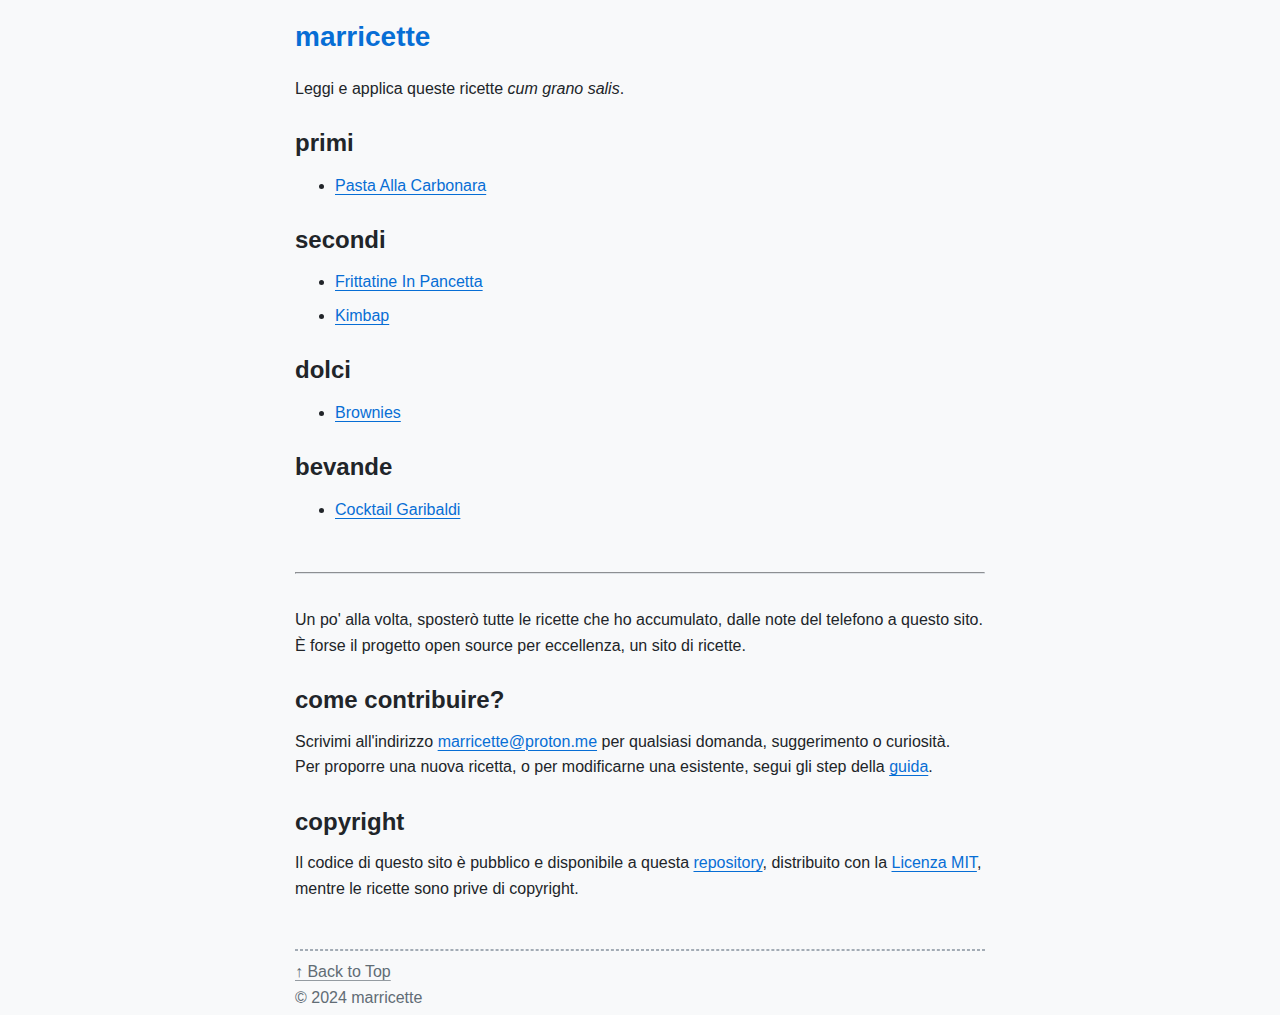
<file: index.html>
<!DOCTYPE html>
<html lang="en">

<head>
  <meta charset="UTF-8">
  <link rel="apple-touch-icon" sizes="180x180" href="/favicon/apple-touch-icon.png">
  <link rel="icon" type="image/png" sizes="32x32" href="/favicon/favicon-32x32.png">
  <link rel="icon" type="image/png" sizes="16x16" href="/favicon/favicon-16x16.png">
  <link rel="manifest" href="/favicon/site.webmanifest">
  <link rel="canonical" href="https://marricette.github.io/">
  <meta name="viewport" content="width=device-width, initial-scale=1.0">
  <meta name="description" content="Collezione personale di ricette.">

  <meta property="og:title" content="marricette">
  <meta property="twitter:title" content="marricette">
  <meta property="og:description" content="Collezione personale di ricette.">
  <meta property="twitter:description" content="Collezione personale di ricette.">
  <meta property="og:url" content="https://marricette.github.io/">
  <meta name="twitter:card" content="summary">

  <meta name="theme-color" content="#F8F9FA" media="(prefers-color-scheme: light)">
  <meta name="theme-color" content="#18191A" media="(prefers-color-scheme: dark)">
  <link rel="stylesheet" href="/style/style.css">
  <title>marricette</title>

  <style>
    ul li {
      text-transform: capitalize;
    }
  </style>
</head>

<body>
  <header id="banner">
    <h1><a translate="no" href="/">marricette</a></h1>
  </header>

  <main id="content">
    <article>
      <p>Leggi e applica queste ricette <i>cum grano salis</i>.</p>
      <h2>Primi</h2>
      <ul>
        <li><a href="/ricette/primi/pasta-alla-carbonara.html">Pasta alla carbonara</a></li>
      </ul>
      <h2>Secondi</h2>
      <ul>
        <li><a href="/ricette/secondi/frittatine-in-pancetta.html">Frittatine in pancetta</a></li>
        <li><a href="/ricette/secondi/kimbap.html">Kimbap</a></li>
      </ul>
      <h2>Dolci</h2>
      <ul>
        <li><a href="/ricette/dolci/brownies.html">Brownies</a></li>
      </ul>
      <h2>Bevande</h2>
      <ul>
        <li><a href="/ricette/bevande/cocktail-garibaldi.html">Cocktail Garibaldi</a></li>
      </ul>

      <br><hr><br>
      <p>Un po' alla volta, sposterò tutte le ricette che ho accumulato, dalle note del telefono a questo sito.<br>
        È forse il progetto open source per eccellenza, un sito di ricette.</p>

        <h2>Come contribuire?</h2>
        <p>Scrivimi all'indirizzo <a href="mailto:marricette@proton.me">marricette@proton.me</a> per qualsiasi domanda,
        suggerimento o curiosità.<br>
        Per proporre una nuova ricetta, o per modificarne una esistente, segui gli step della <a href="https://github.com/marricette/marricette.github.io/blob/main/CONTRIBUTING.md">guida</a>.</p>

        <h2>Copyright</h2>
        <p>Il codice di questo sito è pubblico e disponibile a questa <a href="https://github.com/marricette/marricette.github.io">repository</a>,
        distribuito con la <a href="https://github.com/marricette/marricette.github.io/blob/main/LICENSE">Licenza MIT</a>,
        mentre le ricette sono prive di copyright.</p>
    </article>
  </main>

  <footer>
    <hr>
    <p><a tabindex="0" onclick="document.body.scrollTop=0;document.documentElement.scrollTop=0;">↑ Back to Top</a></p>
    <p><span translate="no">© 2024 marricette</span></p>
  </footer>
</body>

</html>
</file>
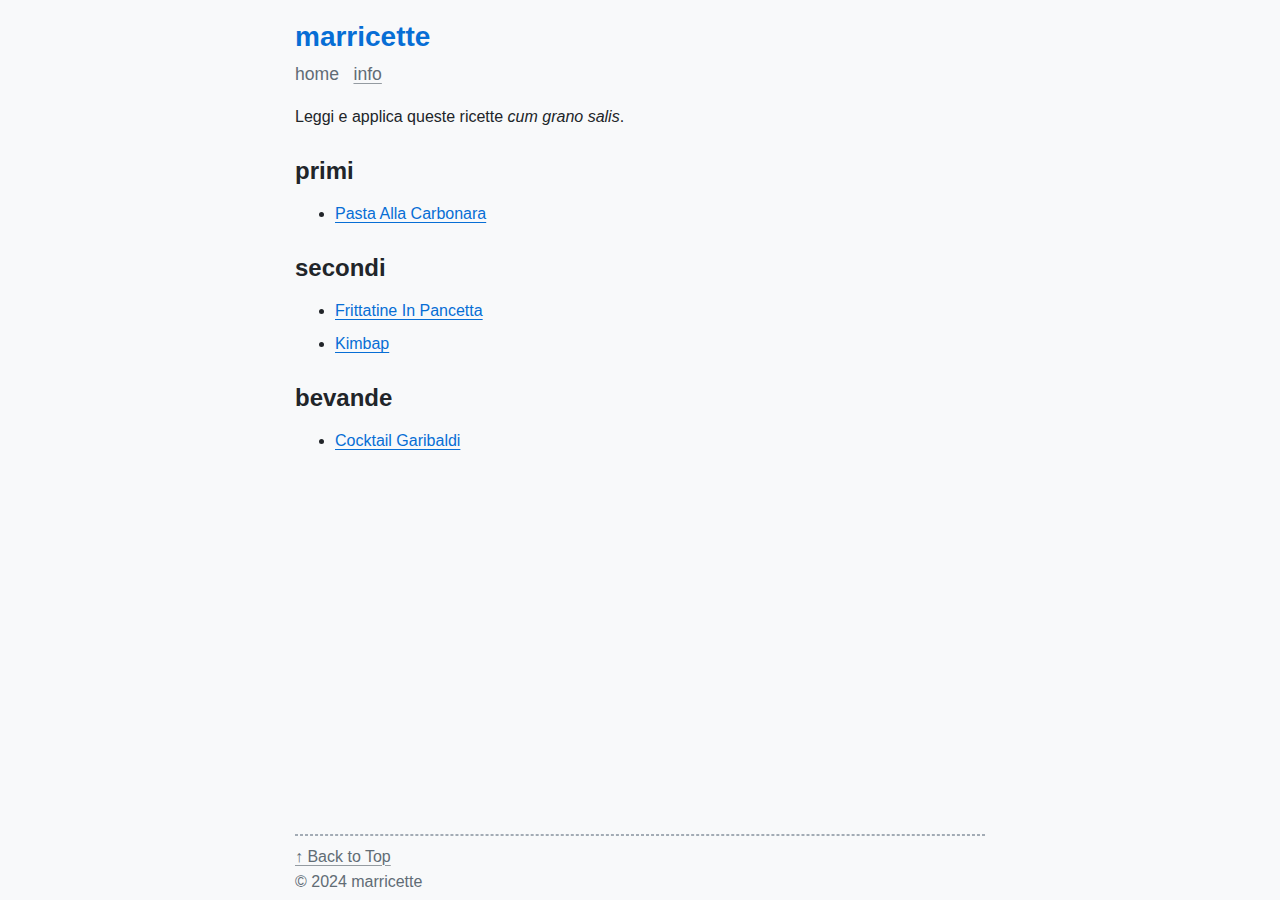
<file: site/index.html>
<!DOCTYPE html>
<html lang="en">

<head>
  <meta charset="UTF-8">
  <link rel="apple-touch-icon" sizes="180x180" href="/favicon/apple-touch-icon.png">
  <link rel="icon" type="image/png" sizes="32x32" href="/favicon/favicon-32x32.png">
  <link rel="icon" type="image/png" sizes="16x16" href="/favicon/favicon-16x16.png">
  <link rel="manifest" href="/favicon/site.webmanifest">
  <link rel="canonical" href="https://marricette.github.io/">
  <meta name="viewport" content="width=device-width, initial-scale=1.0">
  <meta name="description" content="Collezione personale di ricette.">

  <meta property="og:title" content="marricette">
  <meta property="twitter:title" content="marricette">
  <meta property="og:description" content="Collezione personale di ricette.">
  <meta property="twitter:description" content="Collezione personale di ricette.">
  <meta property="og:url" content="https://marricette.github.io/">
  <meta name="twitter:card" content="summary">

  <meta name="theme-color" content="#F8F9FA" media="(prefers-color-scheme: light)">
  <meta name="theme-color" content="#18191A" media="(prefers-color-scheme: dark)">
  <link rel="stylesheet" href="/style/style.css">
  <title>marricette</title>

  <style>
    ul li {
      text-transform: capitalize;
    }
  </style>
</head>

<body>
  <header id="banner">
    <h1 translate="no">marricette</h1>
    <nav>
      <a class="navbar-item" id="navbar-curr-page">Home</a>
      <a class="navbar-item" href="/info/">Info</a>
    </nav>
  </header>

  <main id="content">
    <article>
      <p>Leggi e applica queste ricette <i>cum grano salis</i>.</p>
      <h2>Primi</h2>
      <ul>
        <li><a href="/ricette/primi/pasta-alla-carbonara.html">Pasta alla carbonara</a></li>
      </ul>
      <h2>Secondi</h2>
      <ul>
        <li><a href="/ricette/secondi/frittatine-in-pancetta.html">Frittatine in pancetta</a></li>
        <li><a href="/ricette/secondi/kimbap.html">Kimbap</a></li>
      </ul>
      <h2>Bevande</h2>
      <ul>
        <li><a href="/ricette/bevande/cocktail-garibaldi.html">Cocktail Garibaldi</a></li>
      </ul>
    </article>
  </main>

  <footer>
    <hr>
    <p><a href="" onclick="document.querySelector('h1').scrollIntoView();">↑ Back to Top</a></p>
    <p><span translate="no">© 2024 marricette</span></p>
  </footer>
</body>

</html>
</file>
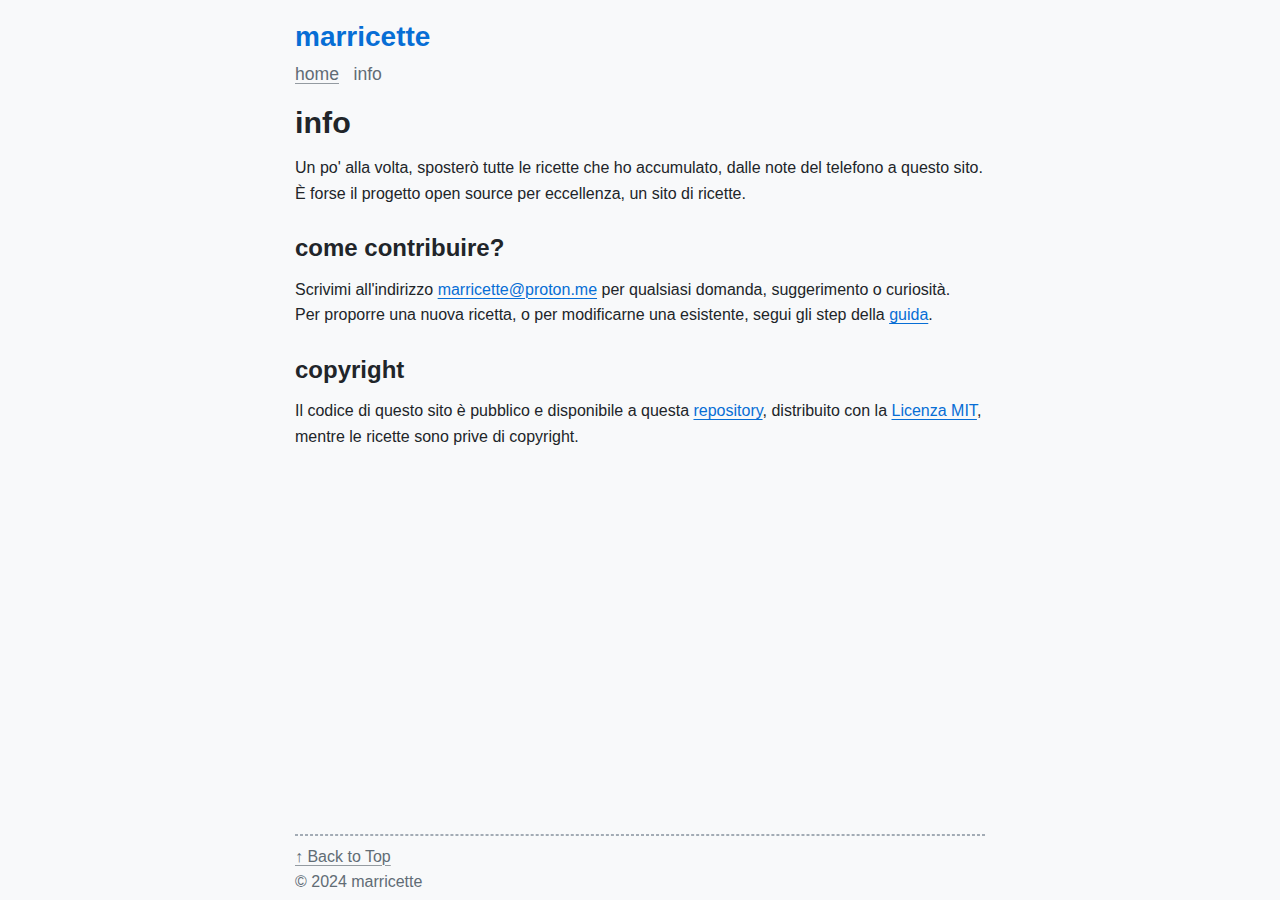
<file: site/info/index.html>
<!DOCTYPE html>
<html lang="en">

<head>
  <meta charset="UTF-8">
  <link rel="apple-touch-icon" sizes="180x180" href="/favicon/apple-touch-icon.png">
  <link rel="icon" type="image/png" sizes="32x32" href="/favicon/favicon-32x32.png">
  <link rel="icon" type="image/png" sizes="16x16" href="/favicon/favicon-16x16.png">
  <link rel="manifest" href="/favicon/site.webmanifest">
  <link rel="canonical" href="https://marricette.github.io/info/">
  <meta name="viewport" content="width=device-width, initial-scale=1.0">
  <meta name="description" content="Informazioni su questo sito.">

  <meta property="og:title" content="info - marricette">
  <meta property="twitter:title" content="info - marricette">
  <meta property="og:description" content="Informazioni su questo sito.">
  <meta property="twitter:description" content="Informazioni su questo sito.">
  <meta property="og:url" content="https://marricette.github.io/info/">
  <meta name="twitter:card" content="summary">

  <meta name="theme-color" content="#F8F9FA" media="(prefers-color-scheme: light)">
  <meta name="theme-color" content="#18191A" media="(prefers-color-scheme: dark)">
  <link rel="stylesheet" href="/style/style.css">
  <title>info - marricette</title>

  <style>
    .email-address {
      font-family: var(--font-monospace);
      letter-spacing: 0.1rem;
      padding: 0.6rem 0.4rem;
      -webkit-hyphens: none;
      -moz-hyphens: none;
      -ms-hyphens: none;
      hyphens: none;
    }
  </style>
</head>

<body>
  <header id="banner">
    <h1 translate="no">marricette</h1>
    <nav>
      <a class="navbar-item" href="/">Home</a>
      <a class="navbar-item" id="navbar-curr-page">Info</a>
    </nav>
  </header>

  <main id="content">
    <article>
      <h1>Info</h1>
      <p>Un po' alla volta, sposterò tutte le ricette che ho accumulato, dalle note del telefono a questo sito.<br>
      È forse il progetto open source per eccellenza, un sito di ricette.</p>

      <h2>Come contribuire?</h2>
      <p>Scrivimi all'indirizzo <a href="mailto:marricette@proton.me">marricette@proton.me</a> per qualsiasi domanda,
      suggerimento o curiosità.<br>
      Per proporre una nuova ricetta, o per modificarne una esistente, segui gli step della <a href="https://github.com/marricette/marricette.github.io/blob/main/CONTRIBUTING.md">guida</a>.</p>

      <h2>Copyright</h2>
      <p>Il codice di questo sito è pubblico e disponibile a questa <a href="https://github.com/marricette/marricette.github.io">repository</a>,
      distribuito con la <a href="https://github.com/marricette/marricette.github.io/blob/main/LICENSE">Licenza MIT</a>,
      mentre le ricette sono prive di copyright.</p>
    </article>
  </main>

  <footer>
    <hr>
    <p><a href="" onclick="document.querySelector('h1').scrollIntoView();">↑ Back to Top</a></p>
    <p><span translate="no">© 2024 marricette</span></p>
  </footer>
</body>

</html>
</file>
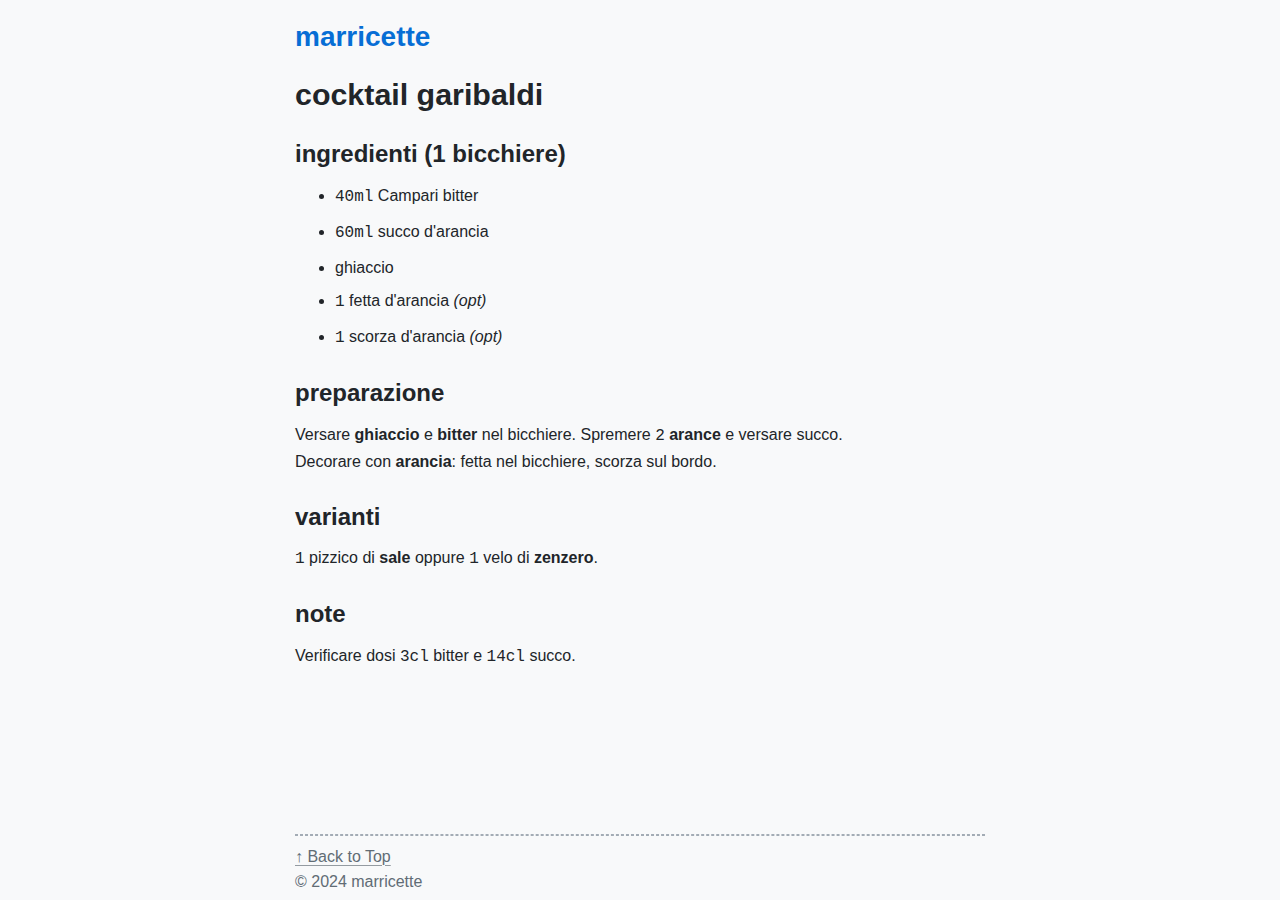
<file: ricette/bevande/cocktail-garibaldi.html>
<!DOCTYPE html>
<html lang="it">

<head>
  <meta charset="UTF-8">
  <link rel="apple-touch-icon" sizes="180x180" href="/favicon/apple-touch-icon.png">
  <link rel="icon" type="image/png" sizes="32x32" href="/favicon/favicon-32x32.png">
  <link rel="icon" type="image/png" sizes="16x16" href="/favicon/favicon-16x16.png">
  <link rel="manifest" href="/favicon/site.webmanifest">
  <link rel="canonical" href="https://marricette.github.io/ricette/bevande/cocktail-garibaldi.html">
  <meta name="viewport" content="width=device-width, initial-scale=1.0">
  <meta name="description" content="Ricetta del cocktail Garibaldi.">

  <meta property="og:title" content="cocktail garibaldi - marricette">
  <meta property="twitter:title" content="cocktail garibaldi - marricette">
  <meta property="og:description" content="Ricetta del cocktail Garibaldi.">
  <meta property="twitter:description" content="Ricetta del cocktail Garibaldi.">
  <meta property="og:url" content="https://marricette.github.io/ricette/bevande/cocktail-garibaldi.html">
  <meta name="twitter:card" content="summary">

  <meta name="theme-color" content="#F8F9FA" media="(prefers-color-scheme: light)">
  <meta name="theme-color" content="#18191A" media="(prefers-color-scheme: dark)">
  <link rel="stylesheet" href="/style/style.css">
  <link rel="stylesheet" href="/style/ricetta.css">
  <title>cocktail garibaldi - marricette</title>
</head>

<body>
  <header id="banner">
    <h1><a translate="no" href="/">marricette</a></h1>
  </header>

  <main id="content">
    <article>
      <h1 class="page-title">Cocktail Garibaldi</h1>
      <h2>Ingredienti (1 bicchiere)</h2>
      <ul>
        <li><span class="qt">40ml</span> Campari bitter</li>
        <li><span class="qt">60ml</span> succo d'arancia</li>
        <li>ghiaccio</li>
        <li><span class="qt">1</span> fetta d'arancia <i>(opt)</i></li>
        <li><span class="qt">1</span> scorza d'arancia <i>(opt)</i></li>
      </ul>

      <h2>Preparazione</h2>
      <p>Versare <span class="ingr">ghiaccio</span> e <span class="ingr">bitter</span> nel bicchiere.
        Spremere <span class="qt">2</span> <span class="ingr">arance</span> e versare succo.<br>
        Decorare con <span class="ingr">arancia</span>: fetta nel bicchiere, scorza sul bordo.</p>

      <h2>Varianti</h2>
      <p><span class="qt">1</span> pizzico di <span class="ingr">sale</span> oppure <span class="qt">1</span> velo di <span class="ingr">zenzero</span>.</p>

      <h2>Note</h2>
      <p>Verificare dosi <span class="qt">3cl</span> bitter e <span class="qt">14cl</span> succo.</p>
    </article>
  </main>

  <footer>
    <hr>
    <p><a tabindex="0" onclick="document.body.scrollTop=0;document.documentElement.scrollTop=0;">↑ Back to Top</a></p>
    <p><span translate="no">© 2024 marricette</span></p>
  </footer>
</body>

</html>
</file>
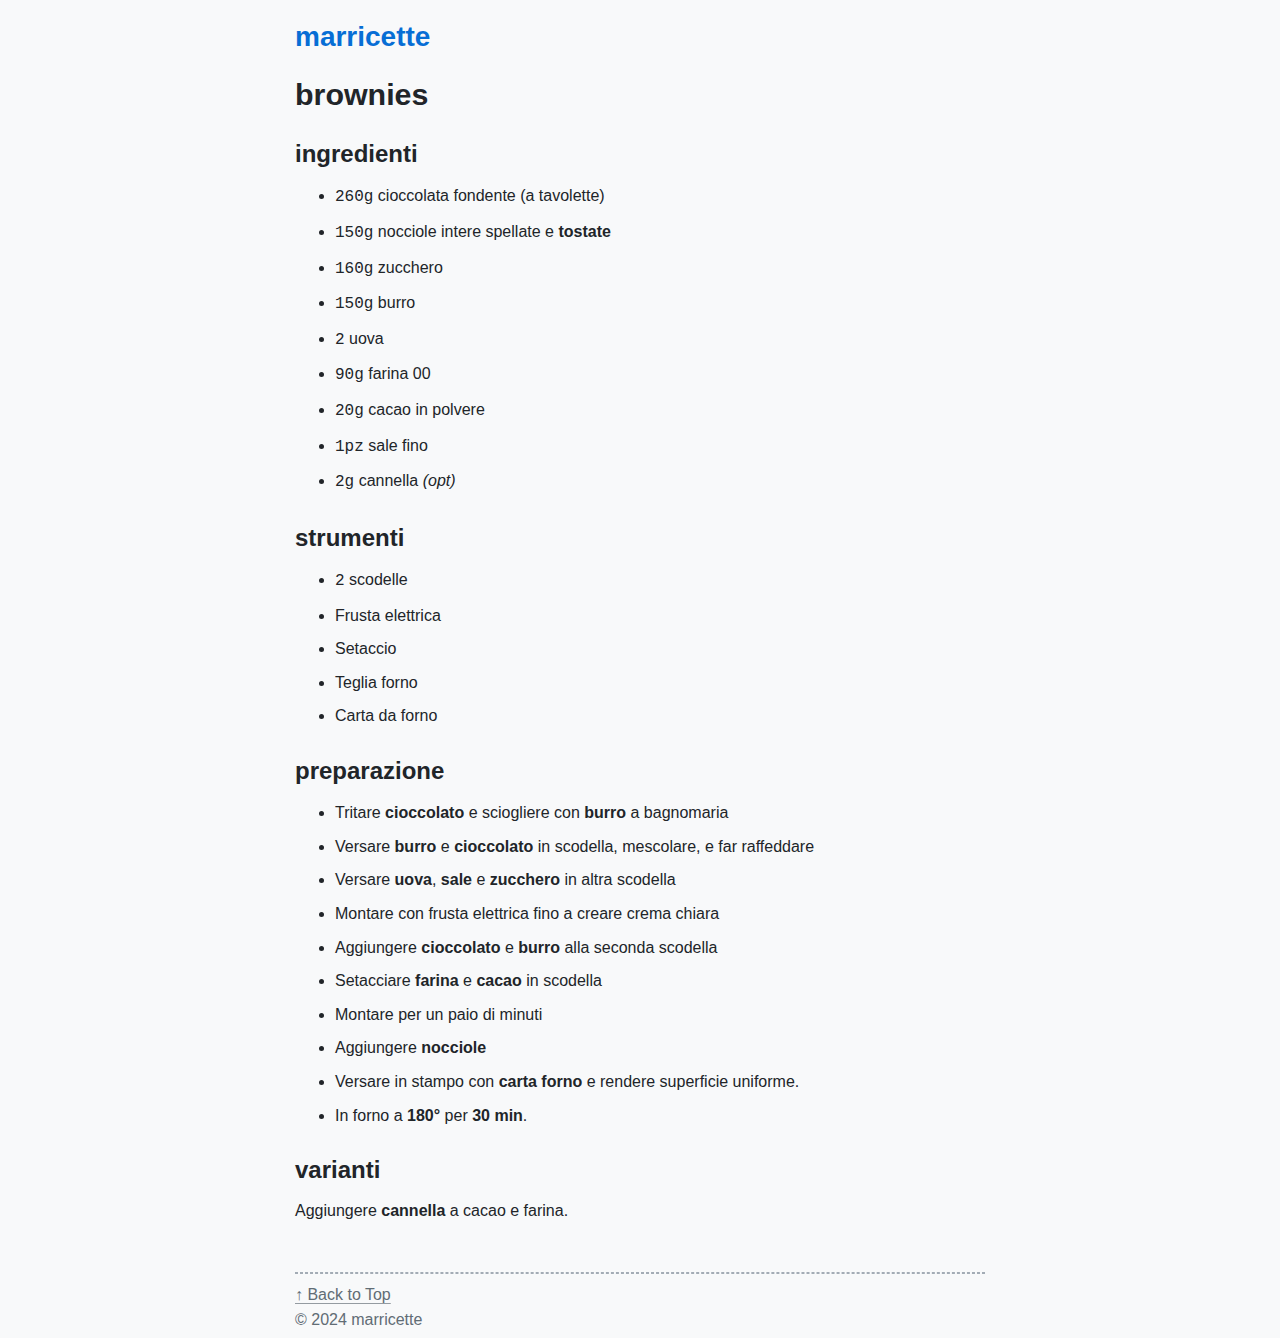
<file: ricette/dolci/brownies.html>
<!DOCTYPE html>
<html lang="it">

<head>
  <meta charset="UTF-8">
  <link rel="apple-touch-icon" sizes="180x180" href="/favicon/apple-touch-icon.png">
  <link rel="icon" type="image/png" sizes="32x32" href="/favicon/favicon-32x32.png">
  <link rel="icon" type="image/png" sizes="16x16" href="/favicon/favicon-16x16.png">
  <link rel="manifest" href="/favicon/site.webmanifest">
  <link rel="canonical" href="https://marricette.github.io/ricette/dolci/brownies.html">
  <meta name="viewport" content="width=device-width, initial-scale=1.0">
  <meta name="description" content="Ricetta dei Brownies.">

  <meta property="og:title" content="Brownies - marricette">
  <meta property="twitter:title" content="Brownies - marricette">
  <meta property="og:description" content="Ricetta dei Brownies.">
  <meta property="twitter:description" content="Ricetta dei Brownies.">
  <meta property="og:url" content="https://marricette.github.io/ricette/dolci/brownies.html">
  <meta name="twitter:card" content="summary">

  <meta name="theme-color" content="#F8F9FA" media="(prefers-color-scheme: light)">
  <meta name="theme-color" content="#18191A" media="(prefers-color-scheme: dark)">
  <link rel="stylesheet" href="/style/style.css">
  <link rel="stylesheet" href="/style/ricetta.css">
  <title>Brownies - marricette</title>
</head>

<body>
  <header id="banner">
    <h1><a translate="no" href="/">marricette</a></h1>
  </header>

  <main id="content">
    <article>
      <h1 class="page-title">Brownies</h1>
      <h2>Ingredienti</h2>
      <ul>
        <li><span class="qt">260g</span> cioccolata fondente (a tavolette)</li>
        <li><span class="qt">150g</span> nocciole intere spellate e <b>tostate</b></li>
        <li><span class="qt">160g</span> zucchero</li>
        <li><span class="qt">150g</span> burro</li>
        <li><span class="qt">2</span> uova</li>
        <li><span class="qt">90g</span> farina 00</li>
        <li><span class="qt">20g</span> cacao in polvere</li>
        <li><span class="qt">1pz</span> sale fino</li>
        <li><span class="qt">2g</span> cannella <i>(opt)</i></li>
      </ul>

      <h2>Strumenti</h2>
      <ul>
        <li><span class="qt">2</span> scodelle</li>
        <li>Frusta elettrica</li>
        <li>Setaccio</li>
        <li>Teglia forno</li>
        <li>Carta da forno</li>
      </ul>

      <h2>Preparazione</h2>
      <ul>
        <li>Tritare <span class="ingr">cioccolato</span> e sciogliere con <span class="ingr">burro</span> a bagnomaria</li>
        <li>Versare <span class="ingr">burro</span> e <span class="ingr">cioccolato</span> in scodella, mescolare, e far raffeddare</li>
        <li>Versare <span class="ingr">uova</span>, <span class="ingr">sale</span> e <span class="ingr">zucchero</span> in altra scodella</li>
        <li>Montare con frusta elettrica fino a creare crema chiara</li>
        <li>Aggiungere <span class="ingr">cioccolato</span> e <span class="ingr">burro</span> alla seconda scodella</li>
        <li>Setacciare <span class="ingr">farina</span> e <span class="ingr">cacao</span> in scodella</li>
        <li>Montare per un paio di minuti</li>
        <li>Aggiungere <span class="ingr">nocciole</span></li>
        <li>Versare in stampo con <b>carta forno</b> e rendere superficie uniforme.</li>
        <li>In forno a <b>180°</b> per <b>30 min</b>.</li>
      </ul>

      <h2>Varianti</h2>
      <p>Aggiungere <span class="ingr">cannella</span> a cacao e farina.</p>
    </article>
  </main>

  <footer>
    <hr>
    <p><a tabindex="0" onclick="document.body.scrollTop=0;document.documentElement.scrollTop=0;">↑ Back to Top</a></p>
    <p><span translate="no">© 2024 marricette</span></p>
  </footer>
</body>

</html>
</file>
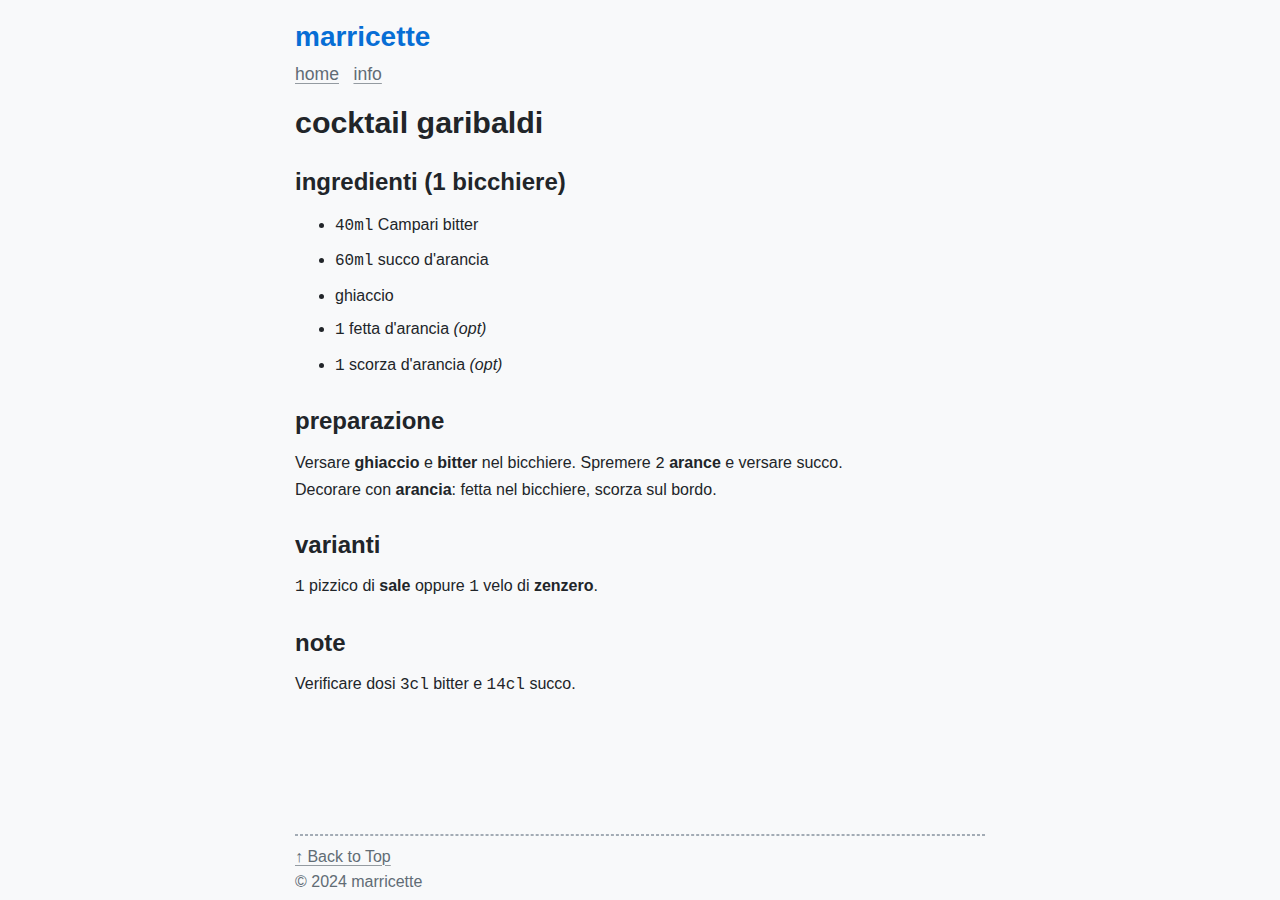
<file: site/ricette/bevande/cocktail-garibaldi.html>
<!DOCTYPE html>
<html lang="it">

<head>
  <meta charset="UTF-8">
  <link rel="apple-touch-icon" sizes="180x180" href="/favicon/apple-touch-icon.png">
  <link rel="icon" type="image/png" sizes="32x32" href="/favicon/favicon-32x32.png">
  <link rel="icon" type="image/png" sizes="16x16" href="/favicon/favicon-16x16.png">
  <link rel="manifest" href="/favicon/site.webmanifest">
  <link rel="canonical" href="https://marricette.github.io/ricette/bevande/cocktail-garibaldi.html">
  <meta name="viewport" content="width=device-width, initial-scale=1.0">
  <meta name="description" content="Ricetta del cocktail Garibaldi.">

  <meta property="og:title" content="cocktail garibaldi - marricette">
  <meta property="twitter:title" content="cocktail garibaldi - marricette">
  <meta property="og:description" content="Ricetta del cocktail Garibaldi.">
  <meta property="twitter:description" content="Ricetta del cocktail Garibaldi.">
  <meta property="og:url" content="https://marricette.github.io/ricette/bevande/cocktail-garibaldi.html">
  <meta name="twitter:card" content="summary">

  <meta name="theme-color" content="#F8F9FA" media="(prefers-color-scheme: light)">
  <meta name="theme-color" content="#18191A" media="(prefers-color-scheme: dark)">
  <link rel="stylesheet" href="/style/style.css">
  <link rel="stylesheet" href="/style/ricetta.css">
  <title>cocktail garibaldi - marricette</title>
</head>

<body>
  <header id="banner">
    <h1 translate="no">marricette</h1>
    <nav>
      <a class="navbar-item" href="/">Home</a>
      <a class="navbar-item" href="/info/">Info</a>
    </nav>
  </header>

  <main id="content">
    <article>
      <h1 class="page-title">Cocktail Garibaldi</h1>
      <h2>Ingredienti (1 bicchiere)</h2>
      <ul>
        <li><span class="qt">40ml</span> Campari bitter</li>
        <li><span class="qt">60ml</span> succo d'arancia</li>
        <li>ghiaccio</li>
        <li><span class="qt">1</span> fetta d'arancia <i>(opt)</i></li>
        <li><span class="qt">1</span> scorza d'arancia <i>(opt)</i></li>
      </ul>

      <h2>Preparazione</h2>
      <p>Versare <span class="ingr">ghiaccio</span> e <span class="ingr">bitter</span> nel bicchiere.
        Spremere <span class="qt">2</span> <span class="ingr">arance</span> e versare succo.<br>
        Decorare con <span class="ingr">arancia</span>: fetta nel bicchiere, scorza sul bordo.</p>

      <h2>Varianti</h2>
      <p><span class="qt">1</span> pizzico di <span class="ingr">sale</span> oppure <span class="qt">1</span> velo di <span class="ingr">zenzero</span>.</p>

      <h2>Note</h2>
      <p>Verificare dosi <span class="qt">3cl</span> bitter e <span class="qt">14cl</span> succo.</p>
    </article>
  </main>

  <footer>
    <hr>
    <p><a href="" onclick="document.querySelector('h1').scrollIntoView();">↑ Back to Top</a></p>
    <p><span translate="no">© 2024 marricette</span></p>
  </footer>
</body>

</html>
</file>
<file: style/style.css>
/* ***** VARIABLES ***** */
:root {
  --font-sans-serif: -apple-system, BlinkMacSystemFont, avenir next, avenir, segoe ui, helvetica neue, helvetica, Cantarell, Ubuntu, roboto, noto, arial, sans-serif;
  --font-serif: Iowan Old Style, Apple Garamond, Baskerville, Times New Roman, Droid Serif, Times, Source Serif Pro, serif, Apple Color Emoji, Segoe UI Emoji, Segoe UI Symbol;
  --font-monospace: Menlo, Consolas, Monaco, Liberation Mono, Lucida Console, monospace;
  --image-shadow: 0 8px 18px rgba(0, 0, 0, 0.5);
  --icon-search: url("/images/icon-search-light.svg");
  --color-background: #F8F9FA;
  --color-text: #212529;
  --color-text2: #616C75;
  --color-text2-underline: #616C75AA;
  --color-placeholder: #A3ACB5;
  --color-accent: #076ED5;
  --color-grey: #6C757D;
  --color-hr: #DEE2E6;
  --color-footer-hr: #A3ACB5;
  --color-sticky-title-underline: #DEE2E6;
  --color-note-border: #DEE2E6;
  --color-code-fg: #2F3337;
  --color-code-bg: #F8F9FA;
}
@media (prefers-color-scheme: dark) {
  :root {
    --icon-search: url("/images/icon-search-dark.svg");
    --color-background: #18191A;
    --color-text: #D0D7DE;
    --color-text2: #89949D;
    --color-text2-underline: #89949DDD;
    --color-placeholder: #89949D;
    --color-accent: #64B1FF;
    --color-grey: #555D66;
    --color-hr: #555D66;
    --color-footer-hr: #555D66;
    --color-sticky-title-underline: #555D6699;
    --color-note-border: #555D6699;
    --color-code-fg: #D0D7DE;
    --color-code-bg: #18191A;
  }
}

/* ***** LOWERCASE ***** */
h1, h2, h3, h4, h5,
.navbar-item,
#tags-list li,
.posts-list li,
.pages-list li a,
.post-info
{
  text-transform: lowercase;
}


/* ***** MAIN ***** */
*,
*:before,
*:after {
  box-sizing: border-box;
}

html {
  height: 100%;
  font-size: 62.5%;
  font-family: var(--font-sans-serif);
  text-rendering: optimizeLegibility;
  scroll-behavior: smooth;
  -moz-text-size-adjust: none;
  -webkit-text-size-adjust: none;
  text-size-adjust: none;
}
/* Disable smooth scrolling if reduced motion is active */
@media (prefers-reduced-motion:reduce) {
  html {scroll-behavior: auto;}
}

body {
  font-size: 1.6rem;
  color: var(--color-text);
  background-color: var(--color-background);
  width: 100%;
  margin: 0 auto;
  padding: 0 3rem;
  line-height: 1.6;
  display: flex;
  flex-direction: column;
  min-height: 100vh;
}

h1 {
  font-size: 1.75em;
}
main h1 {
  font-size: 1.9em;
  line-height: 1.2;
  margin: 0 0 1.5rem 0;
}
h2 {
  font-size: 1.5em;
  line-height: 1.1;
  margin: 1.2em 0 1.5rem;
}
h3 {
  font-size: 1.3em;
  line-height: 1.1;
  margin: 1em 0 1rem;
}
h4,
h5,
h6 {
  line-height: 1.15;
  margin-bottom: 1.2rem;
}

hr {
  border-color: var(--color-hr);
}


/* ***** HEADER ***** */
header#banner {
  margin-bottom: 1em;
}

header#banner h1 {
  margin-top: 0.4rem;
  margin-bottom: 0;
  color: var(--color-accent);
}
header#banner h1 a {
  text-decoration: none;
}

header#banner nav a {
  color: var(--color-text2);
  text-decoration: underline;
  text-decoration-color: var(--color-text2-underline);
  text-decoration-thickness: 1px;
  margin: 0;
  margin-right: 1rem;
  font-size: 1.1em;
}
header#banner nav a#navbar-curr-page {
  text-decoration: none;
}


/* ***** LINKS ***** */
a {
  cursor: pointer;
  color: var(--color-accent);
  text-decoration: underline;
  text-decoration-thickness: 1px;
  text-underline-offset: 3px;
}
a:active:not(#navbar-curr-page) {
  filter: brightness(80%);
}

a[target="_blank"]::after {
  /* u21aa ufe0e  second one is invisible: to avoid glyph turning into emoji */
  content: " ↪︎";
  white-space: pre;
  display: inline-block;
  margin-right: 0.2em;
}

a:hover,
a:focus,
a[target="_blank"]:hover::after,
a[target="_blank"]:focus::after {
  text-decoration: underline;
  text-decoration-thickness: 1px;
  text-underline-offset: 3px;
}
a:visited,
a[target="_blank"]:visited::after {
  text-decoration: underline;
  text-decoration-thickness: 1px;
  text-underline-offset: 3px;
}

#navbar-curr-page {
  cursor: default;
}


/* ***** LIST ***** */
.list {
  list-style-type: none;
  padding: 0;
}
ul li:not(:last-child) {
  padding-bottom: 0.8rem;
}

details summary {
  cursor: pointer;
}
summary *:hover {
  text-decoration: underline;
  text-decoration-thickness: 2px;
  text-underline-offset: 3px;
}
/* Make summary title appear in the same line of the toggle button. */
details summary>* {
  display: inline;
  padding-left: 0.3rem;
}


/* ***** TEXT & PARAGRAPHS ***** */
p {
  color: var(--color-text);
  text-align: left;
  margin: 0;
}
main {
  line-height: 1.6;
}
main p + p {
  margin-top: 1em;
}
main p.post-info + p {
  margin-top: 0;
}

::placeholder {
  color: var(--color-placeholder);
  opacity: 1;
}
::-ms-input-placeholder {
  color: var(--color-placeholder);
}


/* ***** FOOTER ***** */
/* Stretch main to fill all remaining space towards the bottom of the page. */
main {
  flex: 1;
}

footer {
  width: 100%;
  margin: 4rem 0 0.5rem;
  font-size: 1.6rem;
}
footer hr {
    border-style: dashed;
    border-color: var(--color-footer-hr);
}
footer p {
  color: var(--color-text2);
}
footer a {
  color: var(--color-text2);
  text-decoration: underline;
  text-decoration-color: var(--color-text2-underline);
  text-decoration-thickness: 1px;
}


/* ***** DESKTOP VERSION ***** */
@media screen and (min-width:770px) {
  body {
    width: 750px;
  }
  header#banner h1 {
    margin-top: 1.5rem;
  }
}


/* ***** MOBILE VERSION ***** */
@media screen and (max-width:500px) {
  /* To keep footer at the bottom of the page while considering mobile height
   * space occupied by browser's tabs. */
  body {
    height: 100%;
    font-size: 1.6rem;
    min-height: 100%;
    padding: 0 2.4rem;
  }
  footer {
    margin-bottom: 0;
    padding-bottom: 1.5rem;
  }

  .fn-back {
    font-size: 1.7rem;
  }
}

@media screen and (max-width:370px) {
  body {
    padding: 0 1.5rem;
  }
}
</file>
<file: style/ricetta.css>
.qt {
  font-family: var(--font-monospace);
}

.ingr {
  font-weight: bold;
}
</file>
